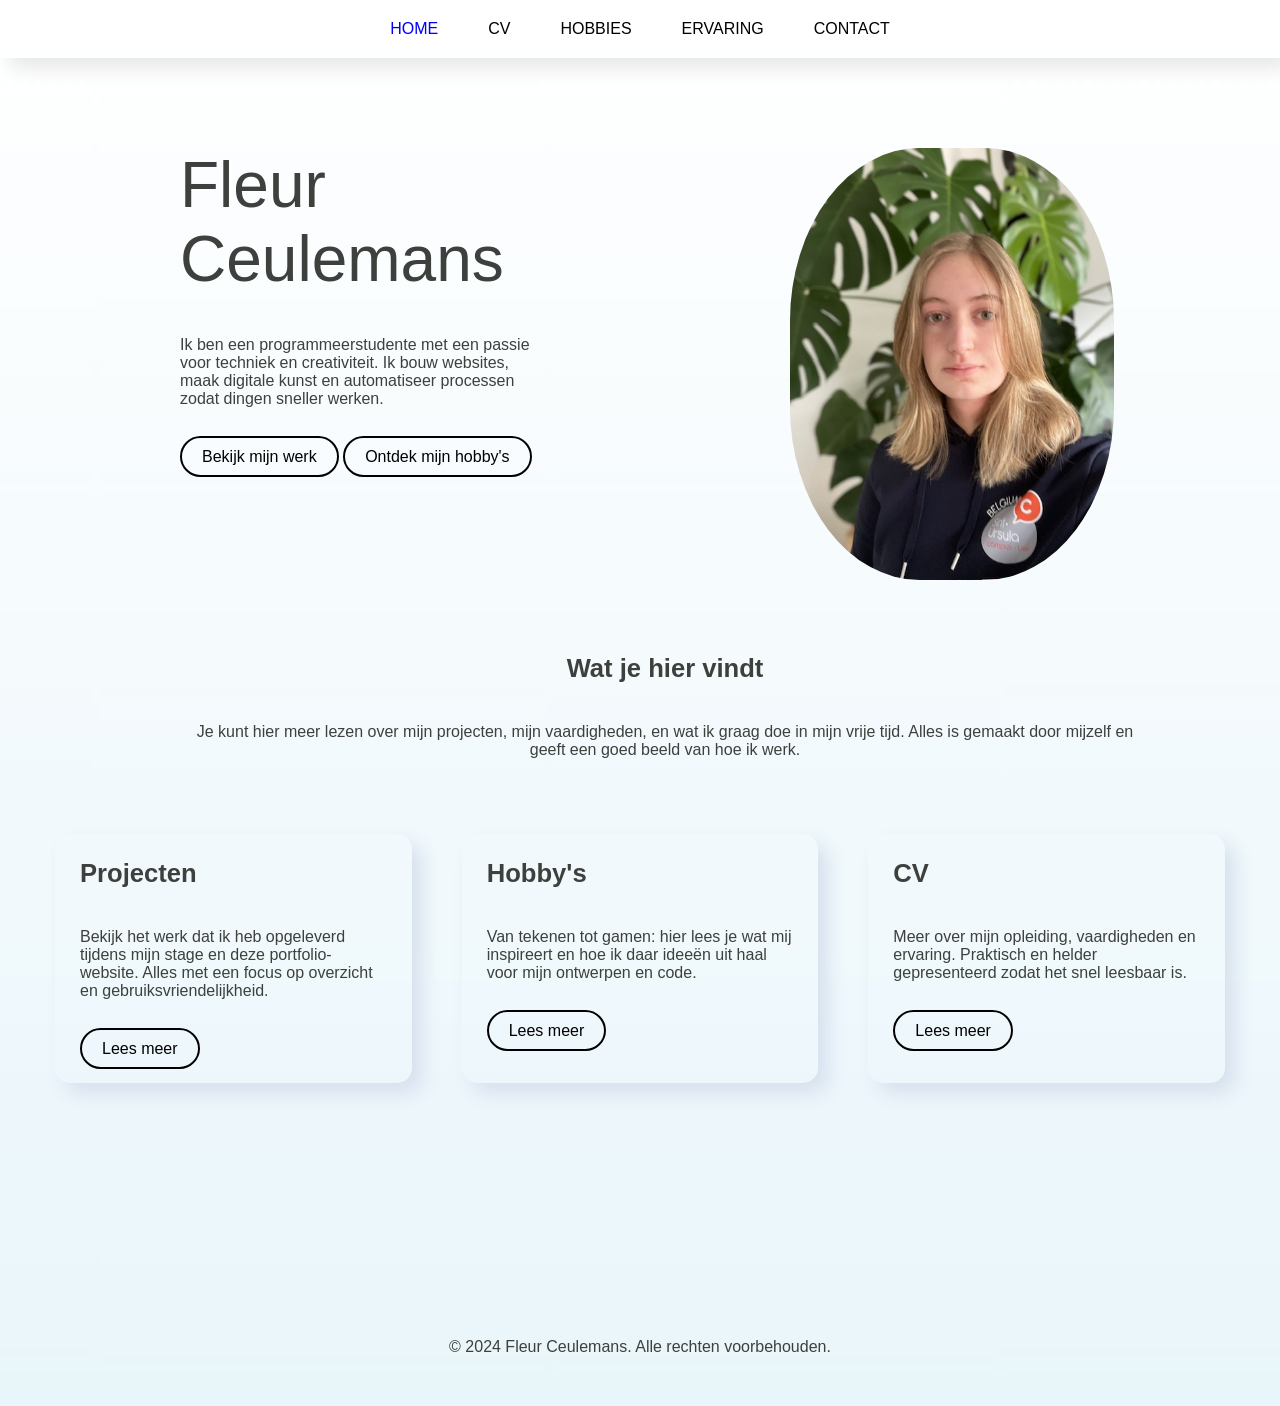
<file: index.html>
<!doctype html>
<html lang="en">
  <head>
    <meta charset="UTF-8" />
    <meta name="viewport" content="width=device-width, initial-scale=1.0" />
    <title>Fleur Ceulemans</title>
    <link rel="stylesheet" href="css/style.css" />
    <link rel="icon" type="image/x-icon" href="/images/favicon.ico">
  </head>
  <body>
    <header>
      <nav class="navbar">
          <a href="index.html" class="navbar-item accentkleur">HOME</a>
          <a href="cv.html" class="navbar-item">CV</a>
          <a href="hobbies.html" class="navbar-item">HOBBIES</a>
          <a href="ervaring.html" class="navbar-item">ERVARING</a>
          <a href="contact.html" class="navbar-item">CONTACT</a>
        </ul>
      </nav>
    </header>

    <main>
      <div class="flex-row">
        <div class="homepagina">
          <h1>
            Fleur <br />
            Ceulemans
          </h1>
          <p>
            Ik ben een programmeerstudente met een passie voor techniek en
            creativiteit. Ik bouw websites, maak digitale kunst en automatiseer
            processen zodat dingen sneller werken.
          </p>
          <a href="ervaring.html" class="button">Bekijk mijn werk</a>
          <a href="hobbies.html" class="button">Ontdek mijn hobby's</a>
        </div>
        <div class="homepagina">
          <img src="images/selfie.jpg" class="selfie" alt="" />
        </div>
      </div>

      <div class="flex-row">
        <div class="homepagina-volledig">
          <h2>Wat je hier vindt</h2>
          <p>
            Je kunt hier meer lezen over mijn projecten, mijn vaardigheden, en
            wat ik graag doe in mijn vrije tijd. Alles is gemaakt door mijzelf
            en geeft een goed beeld van hoe ik werk.
          </p>
        </div>
      </div>

      <div class="flex-row">
        <div class="derde schaduw">
          <h2>Projecten</h2>
          <p>
            Bekijk het werk dat ik heb opgeleverd tijdens mijn stage en deze
            portfolio- website. Alles met een focus op overzicht en
            gebruiksvriendelijkheid.
          </p>
          <a href="ervaring.html" class="button">Lees meer</a>
        </div>
        <div class="derde schaduw">
          <h2>Hobby's</h2>
          <p>
            Van tekenen tot gamen: hier lees je wat mij inspireert en hoe ik
            daar ideeën uit haal voor mijn ontwerpen en code.
          </p>
          <a href="hobbies.html" class="button">Lees meer</a>
        </div>
        <div class="derde schaduw">
          <h2>CV</h2>
          <p>
            Meer over mijn opleiding, vaardigheden en ervaring. Praktisch en
            helder gepresenteerd zodat het snel leesbaar is.
          </p>
          <a href="cv.html" class="button">Lees meer</a>
        </div>
      </div>
    </main>

    <footer>
        <p>&copy; 2024 Fleur Ceulemans. Alle rechten voorbehouden.</p>
    </footer>
  </body>
</html>
</file>
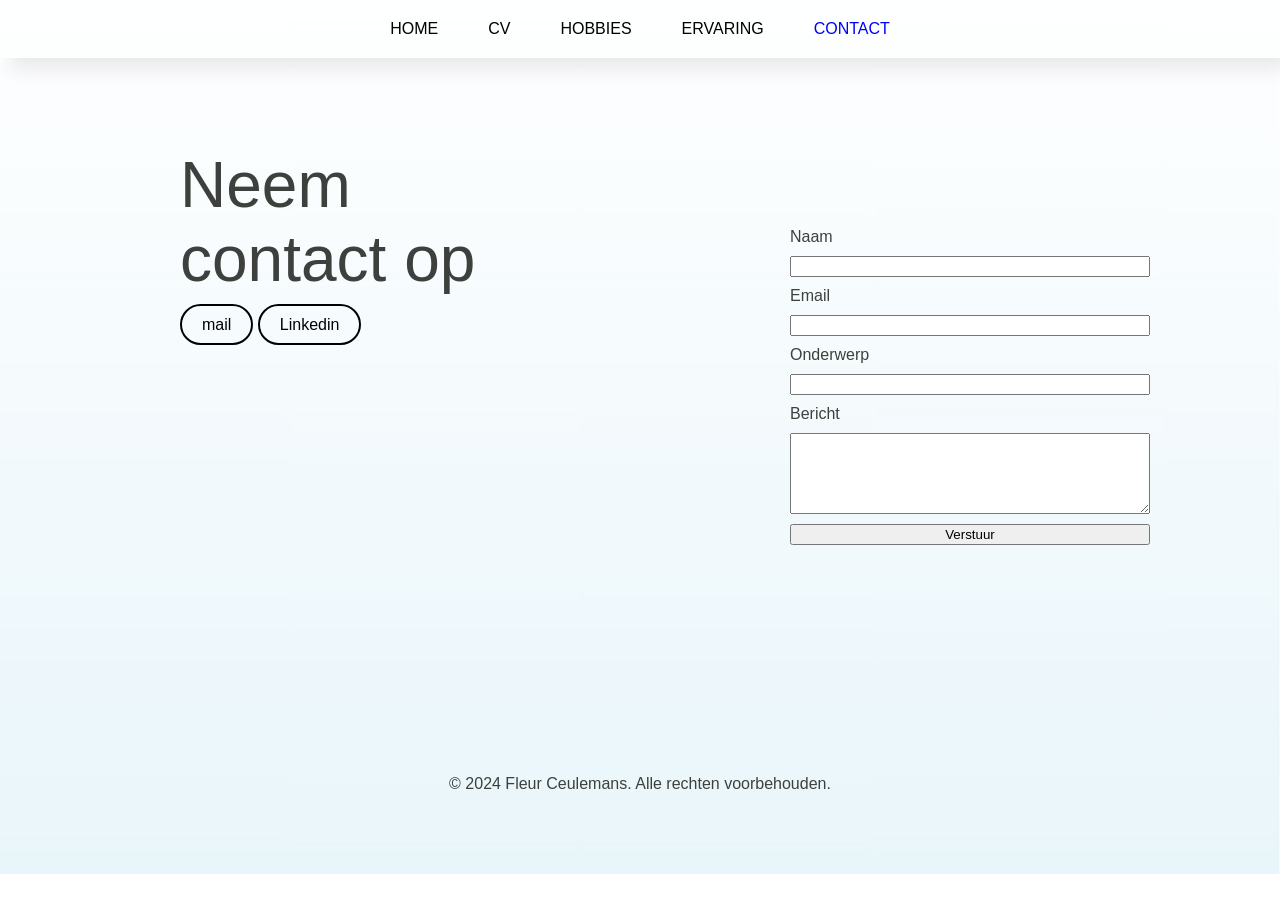
<file: contact.html>
<!doctype html>
<html lang="en">
  <head>
    <meta charset="UTF-8" />
    <meta name="viewport" content="width=device-width, initial-scale=1.0" />
    <title>Fleur Ceulemans</title>
    <link rel="stylesheet" href="css/style.css" />
    <link rel="icon" type="image/x-icon" href="/images/favicon.ico">
  </head>
  <body>
    <header>
      <nav class="navbar">
          <a href="index.html" class="navbar-item">HOME</a>
          <a href="cv.html" class="navbar-item">CV</a>
          <a href="hobbies.html" class="navbar-item">HOBBIES</a>
          <a href="ervaring.html" class="navbar-item">ERVARING</a>
          <a href="contact.html" class="navbar-item accentkleur">CONTACT</a>
        </ul>
      </nav>
    </header>

    <main>
      <div class="flex-row">
        <div class="homepagina">
          <h1>Neem contact op</h1>

          <a href="mailto:ceulemansfleur@gmail.com" class="button">mail</a>
          <a href="https://www.linkedin.com/in/fleur-ceulemans-17a8893b2/" class="button">Linkedin</a>
        </div>

        <div class="homepagina">
          <div class="formulier">
            <form action="#" method="post">
              <label for="naam">Naam</label>
              <input type="text" id="naam" name="naam" required />

              <label for="email">Email</label>
              <input type="email" id="email" name="email" required />

              <label for="onderwerp">Onderwerp</label>
              <input type="text" id="onderwerp" name="onderwerp" required />

              <label for="bericht">Bericht</label>
              <textarea
                id="bericht"
                name="bericht"
                rows="5"
                required
              ></textarea>

              <button type="submit">Verstuur</button>
            </form>
          </div>
        </div>
      </div>
    </main>
    <footer>
      <p>&copy; 2024 Fleur Ceulemans. Alle rechten voorbehouden.</p>
    </footer>
  </body>
</html>
</file>
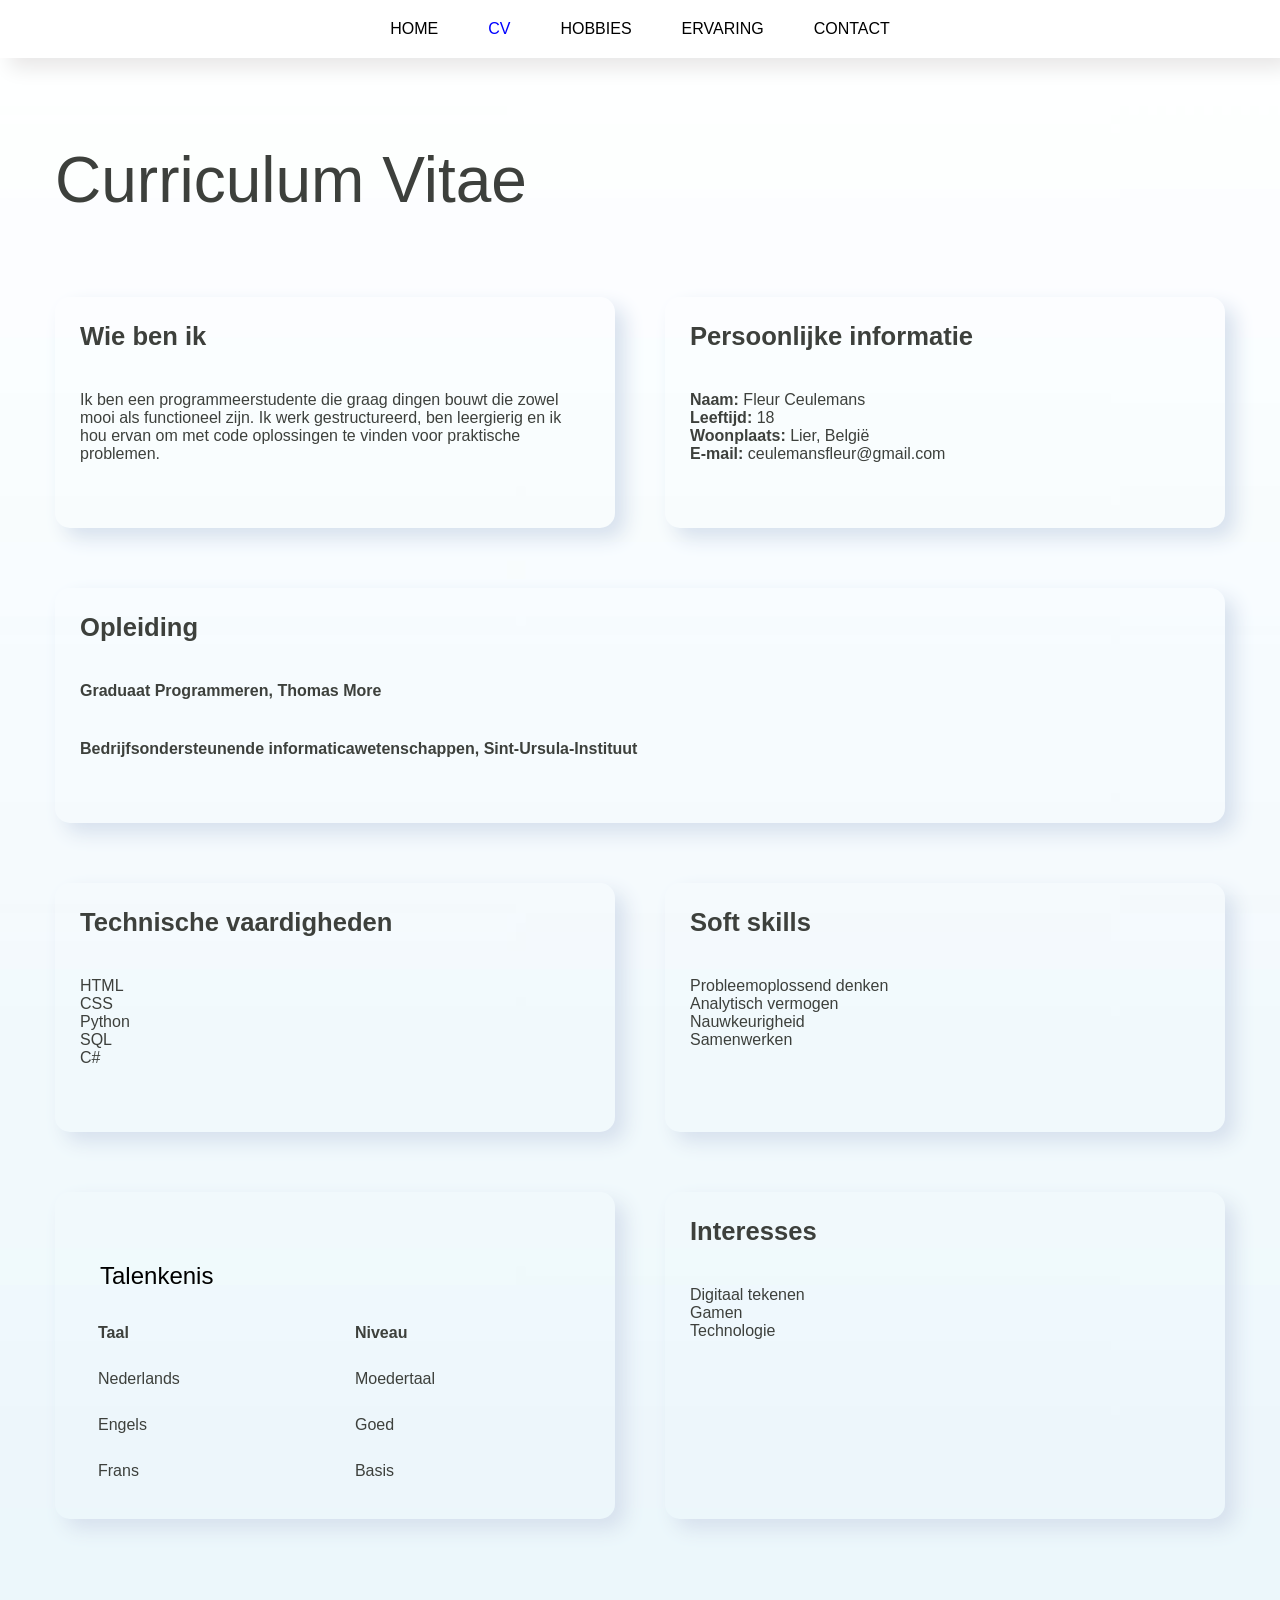
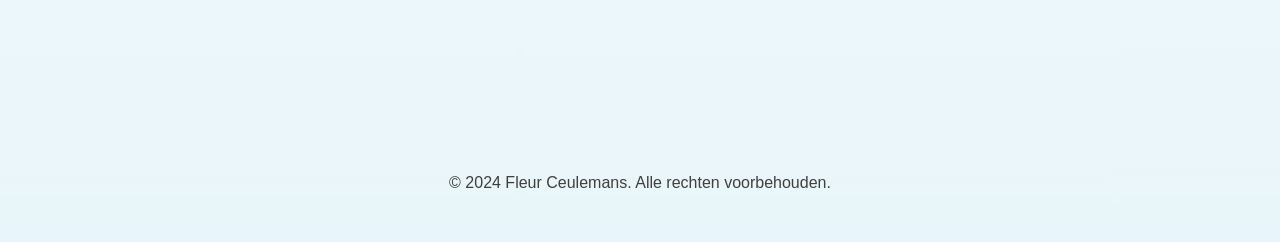
<file: cv.html>
<!doctype html>
<html lang="nl">
  <head>
    <meta charset="UTF-8" />
    <meta name="viewport" content="width=device-width, initial-scale=1.0" />
    <title>Fleur Ceulemans</title>
    <link rel="stylesheet" href="css/style.css" />
    <link rel="icon" type="image/x-icon" href="/images/favicon.ico">
  </head>

  <body>
   <header>
      <nav class="navbar">
          <a href="index.html" class="navbar-item ">HOME</a>
          <a href="cv.html" class="navbar-item accentkleur">CV</a>
          <a href="hobbies.html" class="navbar-item">HOBBIES</a>
          <a href="ervaring.html" class="navbar-item">ERVARING</a>
          <a href="contact.html" class="navbar-item">CONTACT</a>
        </ul>
      </nav>
    </header>

    <main>
      <div class="flex-row">
        <div class="volledig">
          <h1>Curriculum Vitae</h1>
        </div>
      </div>

      <div class="flex-row">
        <div class="half schaduw">
          <h2>Wie ben ik</h2>
          <p>
            Ik ben een programmeerstudente die graag dingen bouwt die zowel mooi
            als functioneel zijn. Ik werk gestructureerd, ben leergierig en ik
            hou ervan om met code oplossingen te vinden voor praktische
            problemen.
          </p>
        </div>

        <div class="half schaduw">
          <h2>Persoonlijke informatie</h2>
          <p>
            <strong>Naam:</strong> Fleur Ceulemans<br />
            <strong>Leeftijd:</strong> 18<br />
            <strong>Woonplaats:</strong> Lier, België<br />
            <strong>E-mail:</strong> ceulemansfleur@gmail.com
          </p>
        </div>
      </div>

      <div class="flex-row">
        <div class="volledig schaduw">
          <h2>Opleiding</h2>
          <p><strong>Graduaat Programmeren, Thomas More</strong><br /></p>
          <p>
            <strong
              >Bedrijfsondersteunende informaticawetenschappen,
              Sint-Ursula-Instituut</strong
            ><br />
          </p>
        </div>
      </div>

      <div class="flex-row">
        <div class="half schaduw">
          <h2>Technische vaardigheden</h2>
          <p>
            HTML<br />
            CSS<br />
            Python<br />
            SQL<br />
            C#
          </p>
        </div>

        <div class="half schaduw">
          <h2>Soft skills</h2>
          <p>
            Probleemoplossend denken<br />
            Analytisch vermogen<br />
            Nauwkeurigheid<br />
            Samenwerken
          </p>
        </div>
      </div>

      <div class="flex-row">
        <div class="half schaduw">
          <table>
            <caption>Talenkenis</caption>
            <thead>
              <tr>
                <th>Taal</th>
                <th>Niveau</th>
              </tr>
            </thead>
            <tbody>
              <tr>
                <td>Nederlands</td>
                <td>Moedertaal</td>
              </tr>
              <tr>
                <td>Engels</td>
                <td>Goed</td>
              </tr>
              <tr>
                <td>Frans</td>
                <td>Basis</td>
              </tr>
            </tbody>
          </table>
        </div>


        <div class="half schaduw">
          <h2>Interesses</h2>
          <p>
            Digitaal tekenen<br />
            Gamen<br />
            Technologie
          </p>
        </div>
      </div>
    </main>
    <footer>
        <p>&copy; 2024 Fleur Ceulemans. Alle rechten voorbehouden.</p>
    </footer>
  </body>
</html>
</file>
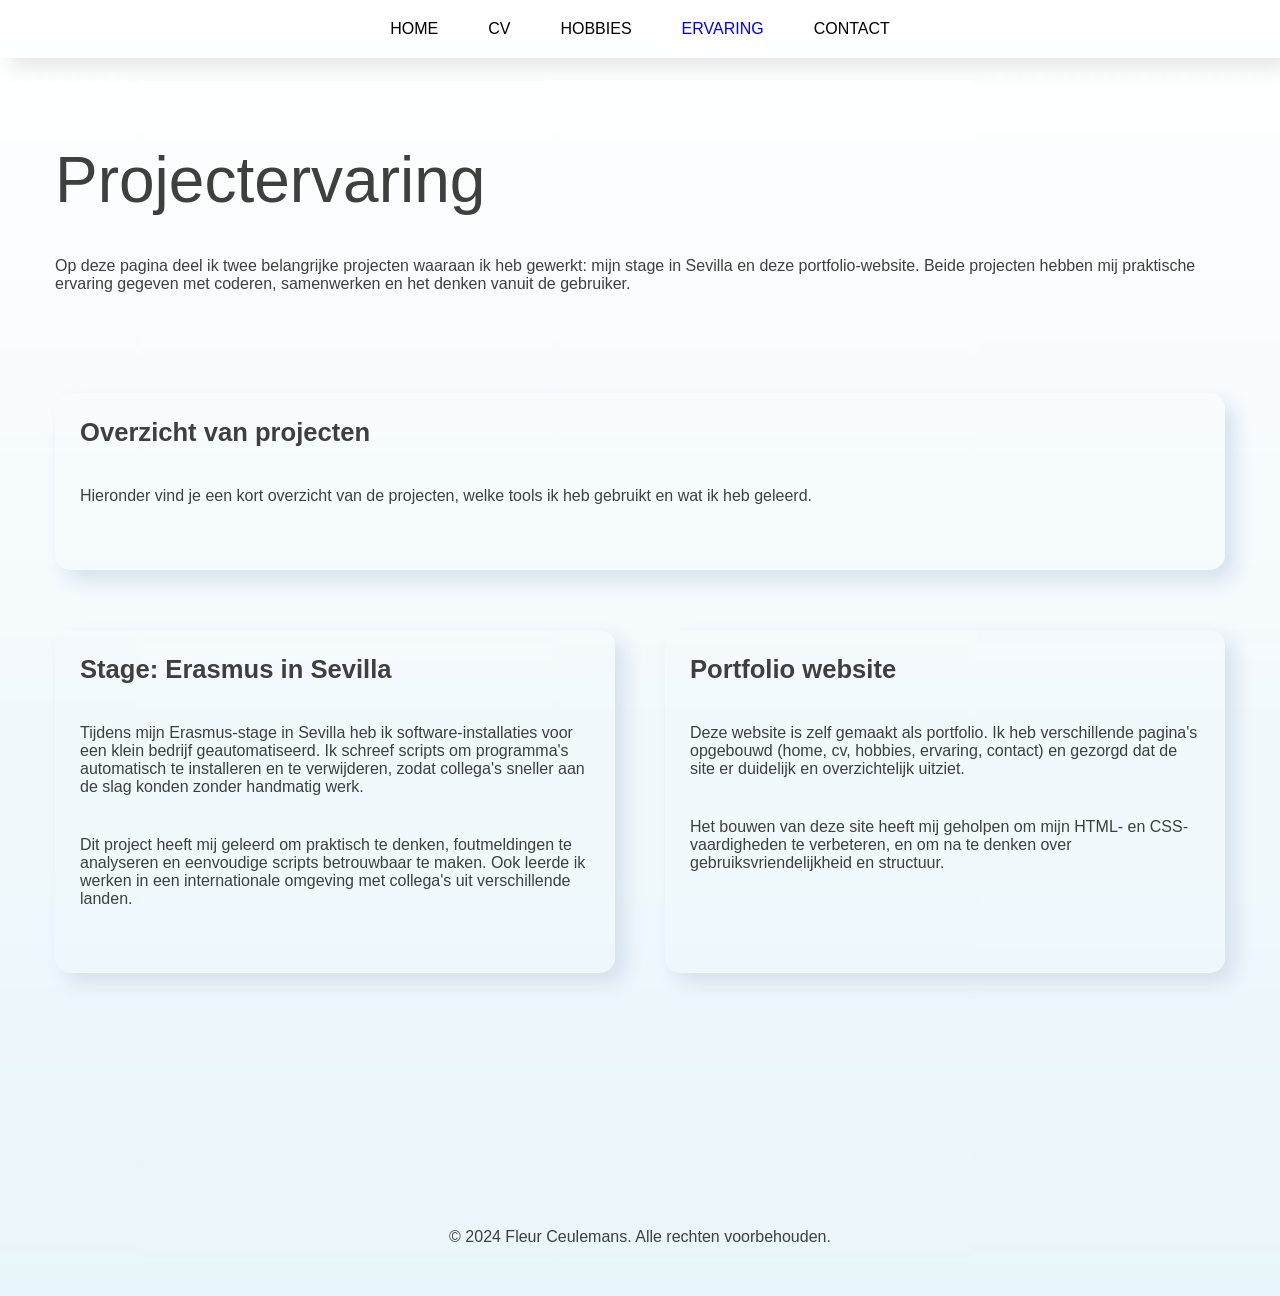
<file: ervaring.html>
<!DOCTYPE html>
<html lang="en">
<head>
    <meta charset="UTF-8">
    <meta name="viewport" content="width=device-width, initial-scale=1.0">
    <title>Fleur Ceulemans</title>
    <link rel="stylesheet" href="css/style.css">
</head>
<body>
    <header>
      <nav class="navbar">
          <a href="index.html" class="navbar-item ">HOME</a>
          <a href="cv.html" class="navbar-item">CV</a>
          <a href="hobbies.html" class="navbar-item">HOBBIES</a>
          <a href="ervaring.html" class="navbar-item accentkleur">ERVARING</a>
          <a href="contact.html" class="navbar-item">CONTACT</a>
          <link rel="icon" type="image/x-icon" href="/images/favicon.ico">
        </ul>
      </nav>
    </header>

    <main>
      <div class="flex-row">
        <div class="volledig">
          <h1>Projectervaring</h1>
          <p>
            Op deze pagina deel ik twee belangrijke projecten waaraan ik heb gewerkt:
            mijn stage in Sevilla en deze portfolio-website. Beide projecten hebben mij
            praktische ervaring gegeven met coderen, samenwerken en het denken vanuit de
            gebruiker.
          </p>
        </div>
      </div>

      <div class="flex-row">
        <div class="volledig schaduw">
          <h2>Overzicht van projecten</h2>
          <p>
            Hieronder vind je een kort overzicht van de projecten, welke tools ik heb gebruikt
            en wat ik heb geleerd.
          </p>
          
        </div>
      </div>

      <div class="flex-row">
        <div class="half schaduw">
          <h2>Stage: Erasmus in Sevilla</h2>
          <p>
            Tijdens mijn Erasmus-stage in Sevilla heb ik software-installaties voor een klein
            bedrijf geautomatiseerd. Ik schreef scripts om programma's automatisch te installeren
            en te verwijderen, zodat collega's sneller aan de slag konden zonder handmatig werk.
          </p>
          <p>
            Dit project heeft mij geleerd om praktisch te denken, foutmeldingen te analyseren
            en eenvoudige scripts betrouwbaar te maken. Ook leerde ik werken in een internationale
            omgeving met collega's uit verschillende landen.
          </p>
        </div>

        <div class="half schaduw">
          <h2>Portfolio website</h2>
          <p>
            Deze website is zelf gemaakt als portfolio. Ik heb verschillende pagina's opgebouwd
            (home, cv, hobbies, ervaring, contact) en gezorgd dat de site er duidelijk en
            overzichtelijk uitziet.
          </p>
          <p>
            Het bouwen van deze site heeft mij geholpen om mijn HTML- en CSS-vaardigheden te verbeteren,
            en om na te denken over gebruiksvriendelijkheid en structuur.
          </p>
        </div>
      </div>

    </main>
    <footer>
        <p>&copy; 2024 Fleur Ceulemans. Alle rechten voorbehouden.</p>
    </footer>
</body>
</html>
</file>
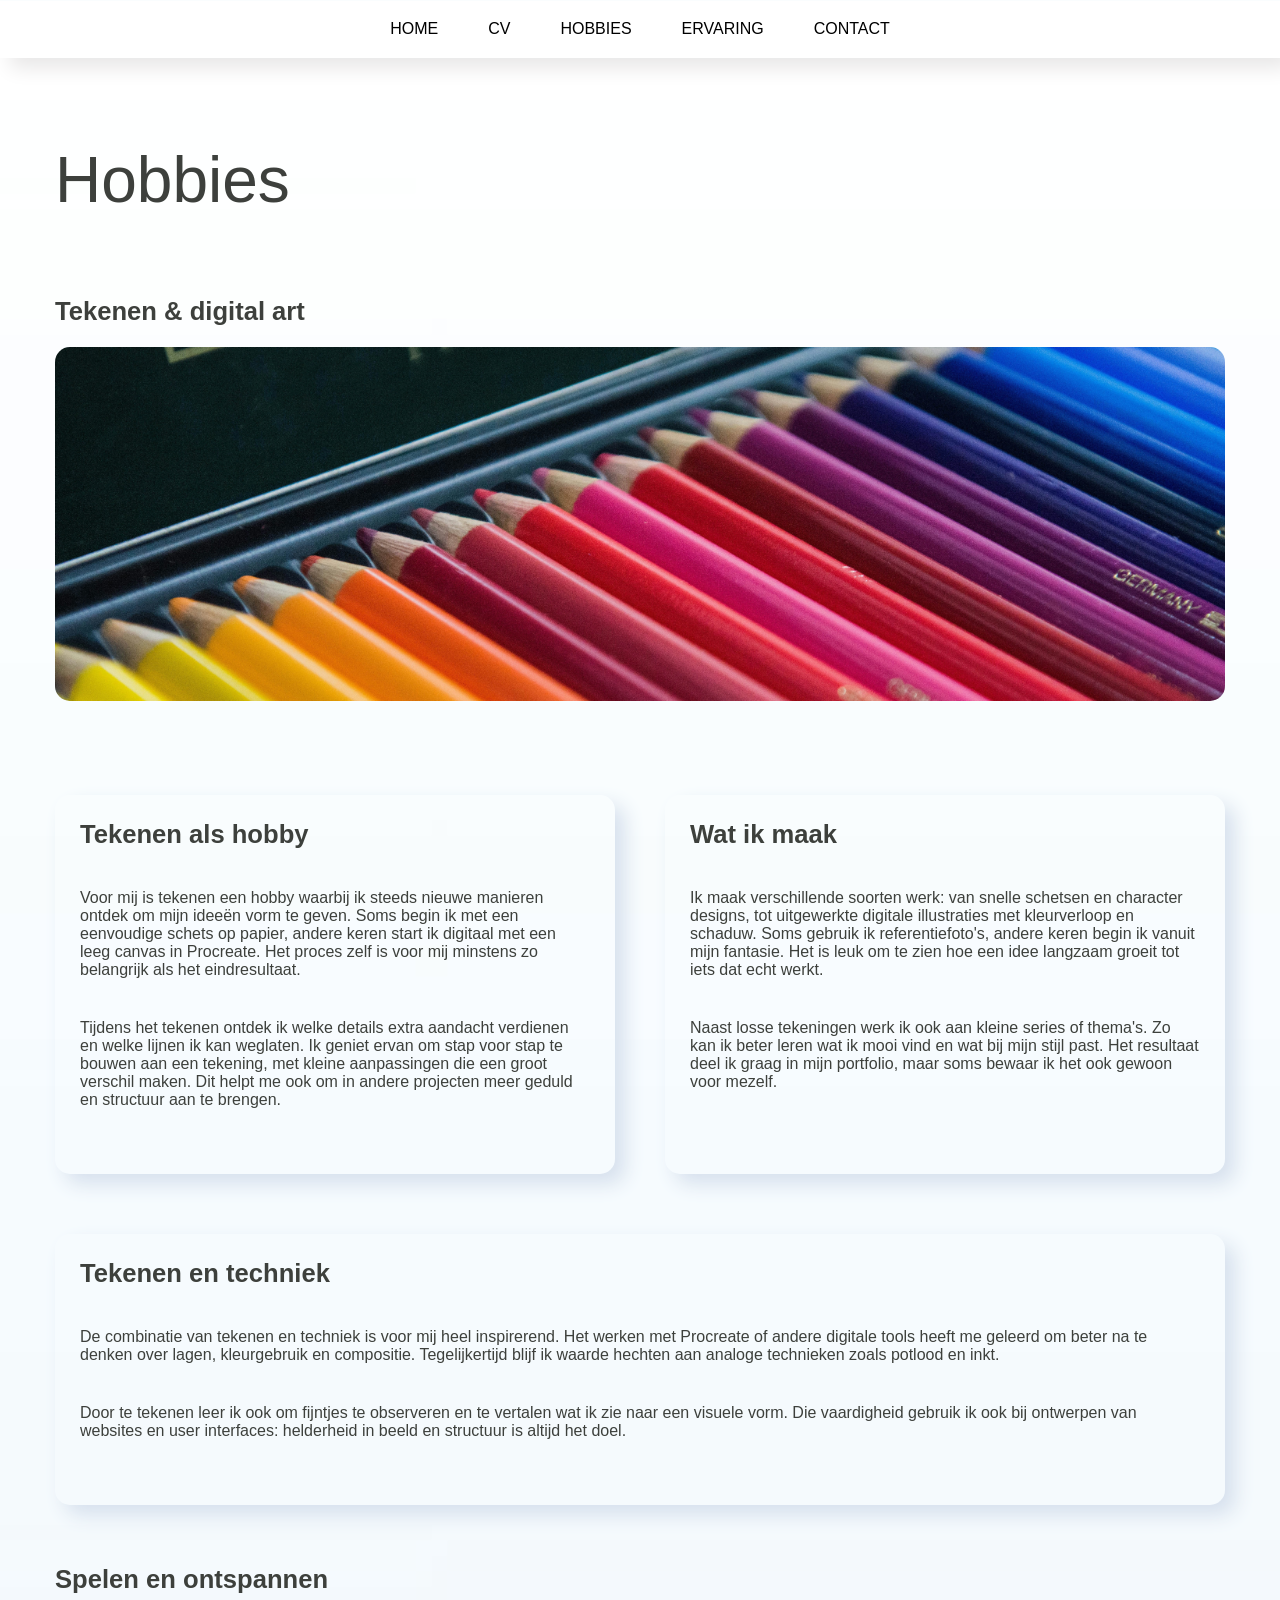
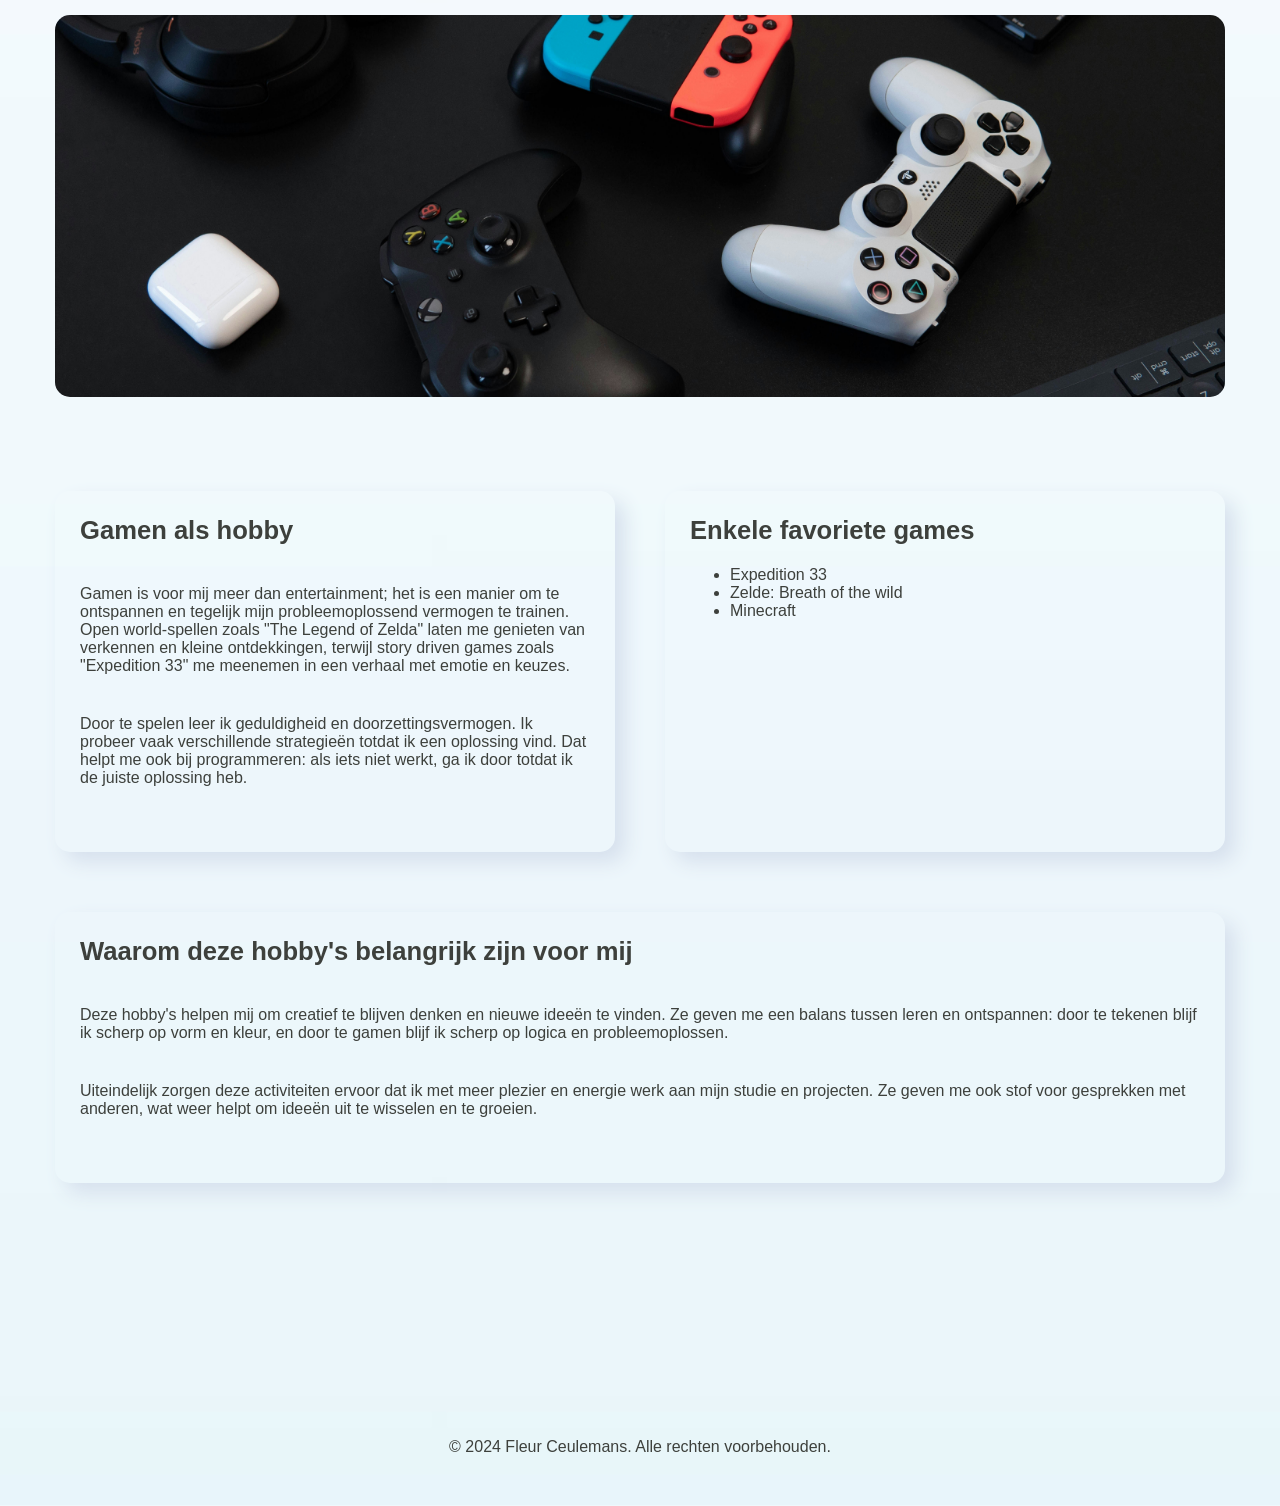
<file: hobbies.html>
<!doctype html>
<html lang="en">
  <head>
    <meta charset="UTF-8" />
    <meta name="viewport" content="width=device-width, initial-scale=1.0" />
    <title>Fleur Ceulemans</title>
    <link rel="stylesheet" href="css/style.css" />
    <link rel="icon" type="image/x-icon" href="/images/favicon.ico">
  </head>
  <body>
    <header>
      <nav class="navbar">
          <a href="index.html" class="navbar-item ">HOME</a>
          <a href="cv.html" class="navbar-item">CV</a>
          <a href="hobbies.html" class="navbar-item active">HOBBIES</a>
          <a href="ervaring.html" class="navbar-item">ERVARING</a>
          <a href="contact.html" class="navbar-item">CONTACT</a>
      </nav>
    </header>

    <main>
      <div class="flex-row">
        <div class="volledig">
          <h1>Hobbies</h1>
        </div>
      </div>

      <div class="flex-row">
        <div class="volledig">
          <h2>Tekenen & digital art</h2>
          <img src="images/drawing.jpg" class="hobby" alt="" />
        </div>
      </div>

      <div class="flex-row">
        <div class="half schaduw">
          <h2>Tekenen als hobby</h2>
          <p>
            Voor mij is tekenen een hobby waarbij ik steeds nieuwe manieren
            ontdek om mijn ideeën vorm te geven. Soms begin ik met een
            eenvoudige schets op papier, andere keren start ik digitaal met een
            leeg canvas in Procreate. Het proces zelf is voor mij minstens zo
            belangrijk als het eindresultaat.
          </p>
          <p>
            Tijdens het tekenen ontdek ik welke details extra aandacht verdienen
            en welke lijnen ik kan weglaten. Ik geniet ervan om stap voor stap
            te bouwen aan een tekening, met kleine aanpassingen die een groot
            verschil maken. Dit helpt me ook om in andere projecten meer geduld
            en structuur aan te brengen.
          </p>
        </div>
        <div class="half schaduw">
          <h2>Wat ik maak</h2>
          <p>
            Ik maak verschillende soorten werk: van snelle schetsen en character
            designs, tot uitgewerkte digitale illustraties met kleurverloop en
            schaduw. Soms gebruik ik referentiefoto's, andere keren begin ik
            vanuit mijn fantasie. Het is leuk om te zien hoe een idee langzaam
            groeit tot iets dat echt werkt.
          </p>
          <p>
            Naast losse tekeningen werk ik ook aan kleine series of thema's. Zo
            kan ik beter leren wat ik mooi vind en wat bij mijn stijl past. Het
            resultaat deel ik graag in mijn portfolio, maar soms bewaar ik het
            ook gewoon voor mezelf.
          </p>
        </div>
      </div>

      <div class="flex-row">
        <div class="volledig schaduw">
          <h2>Tekenen en techniek</h2>
          <p>
            De combinatie van tekenen en techniek is voor mij heel inspirerend.
            Het werken met Procreate of andere digitale tools heeft me geleerd
            om beter na te denken over lagen, kleurgebruik en compositie.
            Tegelijkertijd blijf ik waarde hechten aan analoge technieken zoals
            potlood en inkt.
          </p>
          <p>
            Door te tekenen leer ik ook om fijntjes te observeren en te vertalen
            wat ik zie naar een visuele vorm. Die vaardigheid gebruik ik ook bij
            ontwerpen van websites en user interfaces: helderheid in beeld en
            structuur is altijd het doel.
          </p>
        </div>
      </div>

      <div class="flex-row">
        <div class="volledig">
          <h2>Spelen en ontspannen</h2>
          <img src="images/gaming.jpg" class="hobby" alt="Gaming setup" />
        </div>
      </div>

      <div class="flex-row">
        <div class="half schaduw">
          <h2>Gamen als hobby</h2>
          <p>
            Gamen is voor mij meer dan entertainment; het is een manier om te
            ontspannen en tegelijk mijn probleemoplossend vermogen te trainen.
            Open world-spellen zoals "The Legend of Zelda" laten me genieten van
            verkennen en kleine ontdekkingen, terwijl story driven games zoals
            "Expedition 33" me meenemen in een verhaal met emotie en keuzes.
          </p>
          <p>
            Door te spelen leer ik geduldigheid en doorzettingsvermogen. Ik
            probeer vaak verschillende strategieën totdat ik een oplossing vind.
            Dat helpt me ook bij programmeren: als iets niet werkt, ga ik door
            totdat ik de juiste oplossing heb.
          </p>
        </div>
        <div class="half schaduw">
          <h2>Enkele favoriete games</h2>
          <ul>
            <li>Expedition 33</li>
            <li>Zelde: Breath of the wild</li>
            <li>Minecraft</li>
          </ul>
        </div>
      </div>
      <div class="flex-row">
        <div class="volledig schaduw">
          <h2>Waarom deze hobby's belangrijk zijn voor mij </h2>
          <p>
            Deze hobby's helpen mij om creatief te blijven denken en nieuwe
            ideeën te vinden. Ze geven me een balans tussen leren en ontspannen:
            door te tekenen blijf ik scherp op vorm en kleur, en door te gamen
            blijf ik scherp op logica en probleemoplossen.
          </p>
          <p>
            Uiteindelijk zorgen deze activiteiten ervoor dat ik met meer plezier
            en energie werk aan mijn studie en projecten. Ze geven me ook stof
            voor gesprekken met anderen, wat weer helpt om ideeën uit te
            wisselen en te groeien.
          </p>
        </div>
      </div>
    </main>
    <footer>
        <p>&copy; 2024 Fleur Ceulemans. Alle rechten voorbehouden.</p>
    </footer>
  </body>
</html>
</file>
<file: css/style.css>
* {
    box-sizing: border-box;
}

body {
    font-family: Arial, Helvetica, sans-serif;
    background-image: url(../images/background.jpg); 
    background-size: cover;
    background-position: center;
    color: #3D403C;
    margin: 0;
}

main {
    padding: 60px 30px 120px;
    max-width: 1300px;
    margin: 0 auto;
}

h1 {
    font-size: 4rem;
    font-weight: 150;
    margin: 0;
    margin-bottom: 20px;
}

h2 {
    font-size: 1.6rem;
    margin-top: 0;
}

p {
    margin-top: 40px;
    margin-bottom: 40px;
}
a{
    text-decoration: none;
    color: black;
}
a:hover {
    color: blue;
}
.button{
    border: 2px black solid;
    border-radius: 25px;
    padding: 10px 20px;
}
.button:hover {
    border: 2px blue solid;
    color: blue;
}
footer {
    text-align: center;
    padding: 10px;
    margin-top: 50px;
}

.flex-row {
    display: flex;
    margin-bottom: 10px;
}

.box {
    background: white;
    padding: 25px;
    border-radius: 15px;
    background-color: #e8e8e3;
}
.schaduw{
    box-shadow: 10px 10px 20px rgb(214, 224, 237);
  
    padding: 25px;
    border-radius: 15px;
}

.half {
    flex: 50%;
    margin: 25px;
}
.derde{
    flex: 30%;
    margin: 25px;
}

.volledig {
    flex: 100%;
    margin: 25px;
}

.homepagina {
    flex: 50%;
    margin-left: 150px;
    margin-right: 100px;
    margin-top: 30px;
}
.homepagina-volledig{
    flex: 100%;
    margin-left: 150px;
    margin-right: 100px;
    margin-top: 60px;
    text-align: center;

}


.formulier {
    flex: 1;
}

form {
    display: flex;
    flex-direction: column;
    gap: 10px;
    padding-top: 80px;
}

.selfie {
    width: 90%;
    border-radius: 40%;
    margin-top: 0px;
}

.hobby {
    width: 100%;
    border-radius: 15px;
    margin-bottom: 30px;
}

.navbar {
 
  display: flex;
  justify-content: center;
  padding: 20px;
  align-items: center;
  box-shadow: 10px 10px 20px rgb(232, 231, 231);

}

.navbar-item{
    margin: 0 25px;
}
.navbar-item:hover {
    color: blue;
}

table {
    width: 100%;
    border-collapse: collapse;
    margin-top: 25px;
}

th,
td {

    padding: 14px 18px;
    text-align: left;
}

caption {
    caption-side: top;
    margin: 20px;
    font-size: 1.5rem;
    font-style: bold;
    color: black;
    text-align: left;
}

.accentkleur{
    color: blue;
}
</file>
